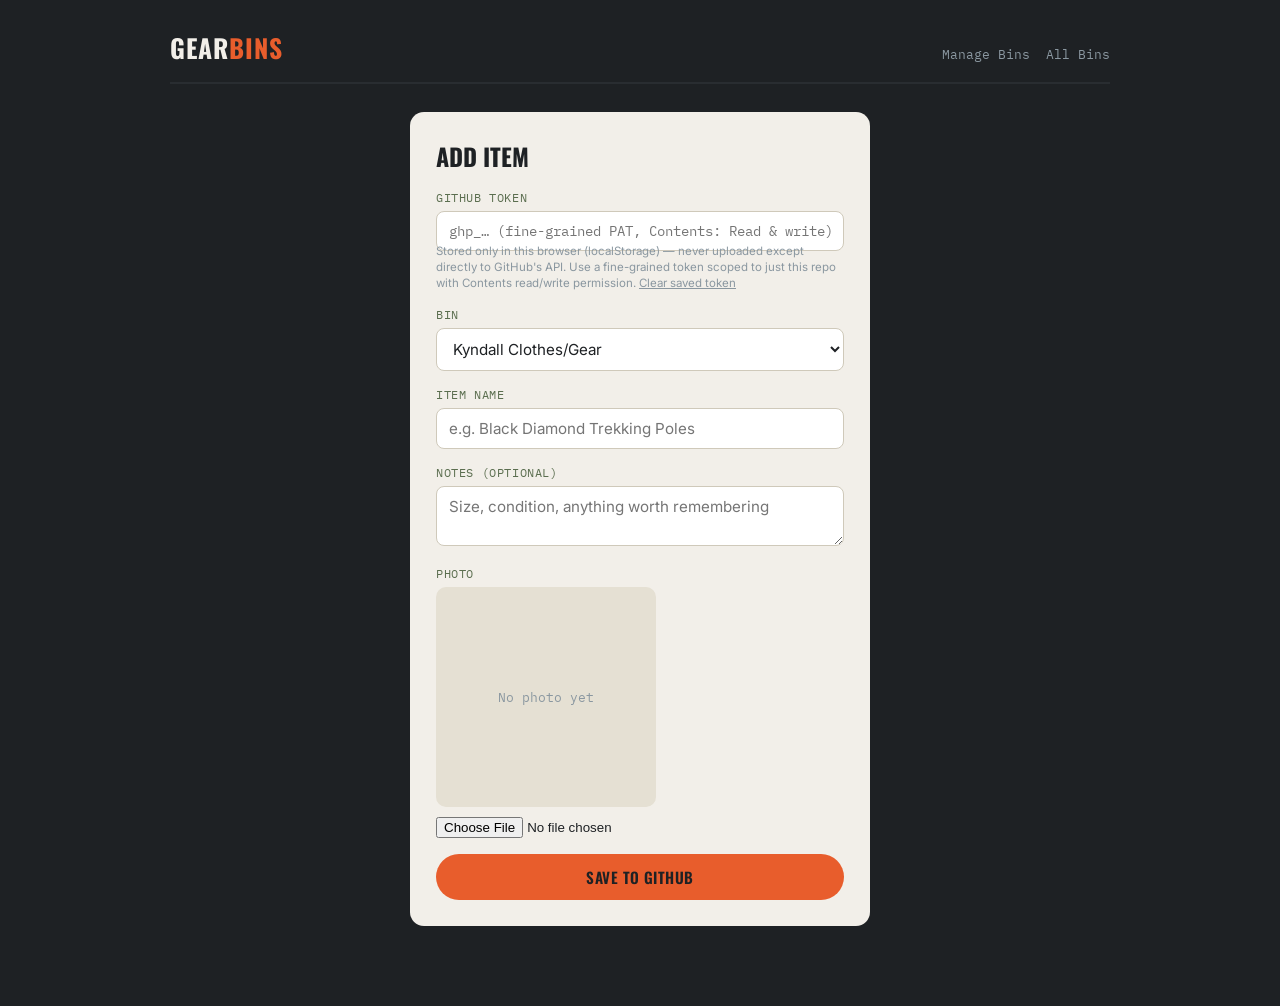
<file: add/index.html>
<!DOCTYPE html>
<html lang="en">
<head>
<meta charset="UTF-8">
<meta name="viewport" content="width=device-width, initial-scale=1.0">
<title>Add Gear Item</title>
<link rel="stylesheet" href="../css/style.css">
<script src="../js/config.js"></script>
<script src="../js/github-api.js"></script>
</head>
<body>
<div class="wrap">
  <div class="topbar">
    <a class="brand" href="../index.html">Gear<span>Bins</span></a>
    <nav><a href="../manage-bins/index.html">Manage Bins</a><a href="../index.html">All Bins</a></nav>
  </div>

  <div class="form-card">
    <h1>Add Item</h1>

    <div class="field">
      <label for="ghToken">GitHub Token</label>
      <input type="password" id="ghToken" placeholder="ghp_… (fine-grained PAT, Contents: Read & write)">
      <p class="token-note">
        Stored only in this browser (localStorage) — never uploaded except directly to GitHub's API.
        Use a fine-grained token scoped to just this repo with Contents read/write permission.
        <a href="#" id="clearToken">Clear saved token</a>
      </p>
    </div>

    <div class="field">
      <label for="binSelect">Bin</label>
      <select id="binSelect"></select>
    </div>

    <div class="field">
      <label for="itemName">Item Name</label>
      <input type="text" id="itemName" placeholder="e.g. Black Diamond Trekking Poles">
    </div>

    <div class="field">
      <label for="itemNote">Notes (optional)</label>
      <textarea id="itemNote" placeholder="Size, condition, anything worth remembering"></textarea>
    </div>

    <div class="field">
      <label for="itemPhoto">Photo</label>
      <div class="photo-input">
        <div class="photo-preview" id="photoPreview">No photo yet</div>
        <input type="file" id="itemPhoto" accept="image/*" capture="environment">
      </div>
    </div>

    <button class="btn" id="submitBtn">Save to GitHub</button>
    <div class="status-msg" id="statusMsg"></div>
  </div>
</div>

<script>
  const tokenInput = document.getElementById("ghToken");
  const binSelect = document.getElementById("binSelect");
  const nameInput = document.getElementById("itemName");
  const noteInput = document.getElementById("itemNote");
  const photoInput = document.getElementById("itemPhoto");
  const photoPreview = document.getElementById("photoPreview");
  const submitBtn = document.getElementById("submitBtn");
  const statusMsg = document.getElementById("statusMsg");

  // Pre-fill token if one is already saved on this device.
  tokenInput.value = GithubApi.getToken();
  tokenInput.addEventListener("change", () => GithubApi.setToken(tokenInput.value));

  document.getElementById("clearToken").addEventListener("click", (e) => {
    e.preventDefault();
    GithubApi.clearToken();
    tokenInput.value = "";
  });

  // Populate bin dropdown, preselecting ?bin= from the URL if present.
  const params = new URLSearchParams(window.location.search);
  const preselect = params.get("bin");
  loadBinsPublic("../").then(bins => {
    bins.forEach(bin => {
      const opt = document.createElement("option");
      opt.value = bin.id;
      opt.textContent = bin.label;
      if (bin.id === preselect) opt.selected = true;
      binSelect.appendChild(opt);
    });
  });

  let selectedFile = null;
  photoInput.addEventListener("change", () => {
    selectedFile = photoInput.files[0] || null;
    if (!selectedFile) {
      photoPreview.innerHTML = "No photo yet";
      return;
    }
    const reader = new FileReader();
    reader.onload = () => {
      photoPreview.innerHTML = `<img src="${reader.result}" alt="preview">`;
    };
    reader.readAsDataURL(selectedFile);
  });

  function showStatus(text, kind) {
    statusMsg.textContent = text;
    statusMsg.className = `status-msg show ${kind}`;
  }

  function slugify(str) {
    return str
      .toLowerCase()
      .replace(/[^a-z0-9]+/g, "-")
      .replace(/(^-|-$)/g, "")
      .slice(0, 40) || "item";
  }

  submitBtn.addEventListener("click", async () => {
    const token = tokenInput.value.trim();
    const binId = binSelect.value;
    const name = nameInput.value.trim();
    const note = noteInput.value.trim();

    if (!token) return showStatus("Paste a GitHub token first.", "err");
    if (!name) return showStatus("Item name is required.", "err");
    GithubApi.setToken(token);

    submitBtn.disabled = true;
    showStatus("Saving…", "pending");

    try {
      let imageFilename = null;

      if (selectedFile) {
        showStatus("Compressing photo…", "pending");
        const base64 = await fileToCompressedBase64(selectedFile);
        const ext = "jpg";
        imageFilename = `${Date.now()}-${slugify(name)}.${ext}`;
        const imagePath = `images/${binId}/${imageFilename}`;

        showStatus("Uploading photo to GitHub…", "pending");
        await GithubApi.putBinaryFile(
          imagePath,
          base64,
          `Add photo for "${name}" (${binId})`,
          null
        );
      }

      showStatus("Updating bin list…", "pending");
      const dataPath = `data/${binId}.json`;
      const existing = await GithubApi.getFile(dataPath);
      const items = existing.content ? JSON.parse(existing.content) : [];

      items.push({
        name,
        note: note || undefined,
        image: imageFilename,
        addedAt: new Date().toISOString()
      });

      await GithubApi.putTextFile(
        dataPath,
        JSON.stringify(items, null, 2),
        `Add "${name}" to ${binId}`,
        existing.sha
      );

      showStatus("Saved! It may take ~30–60s for GitHub Pages to update.", "ok");
      nameInput.value = "";
      noteInput.value = "";
      photoInput.value = "";
      selectedFile = null;
      photoPreview.innerHTML = "No photo yet";
    } catch (err) {
      console.error(err);
      showStatus(`Failed: ${err.message}`, "err");
    } finally {
      submitBtn.disabled = false;
    }
  });
</script>
</body>
</html>
</file>
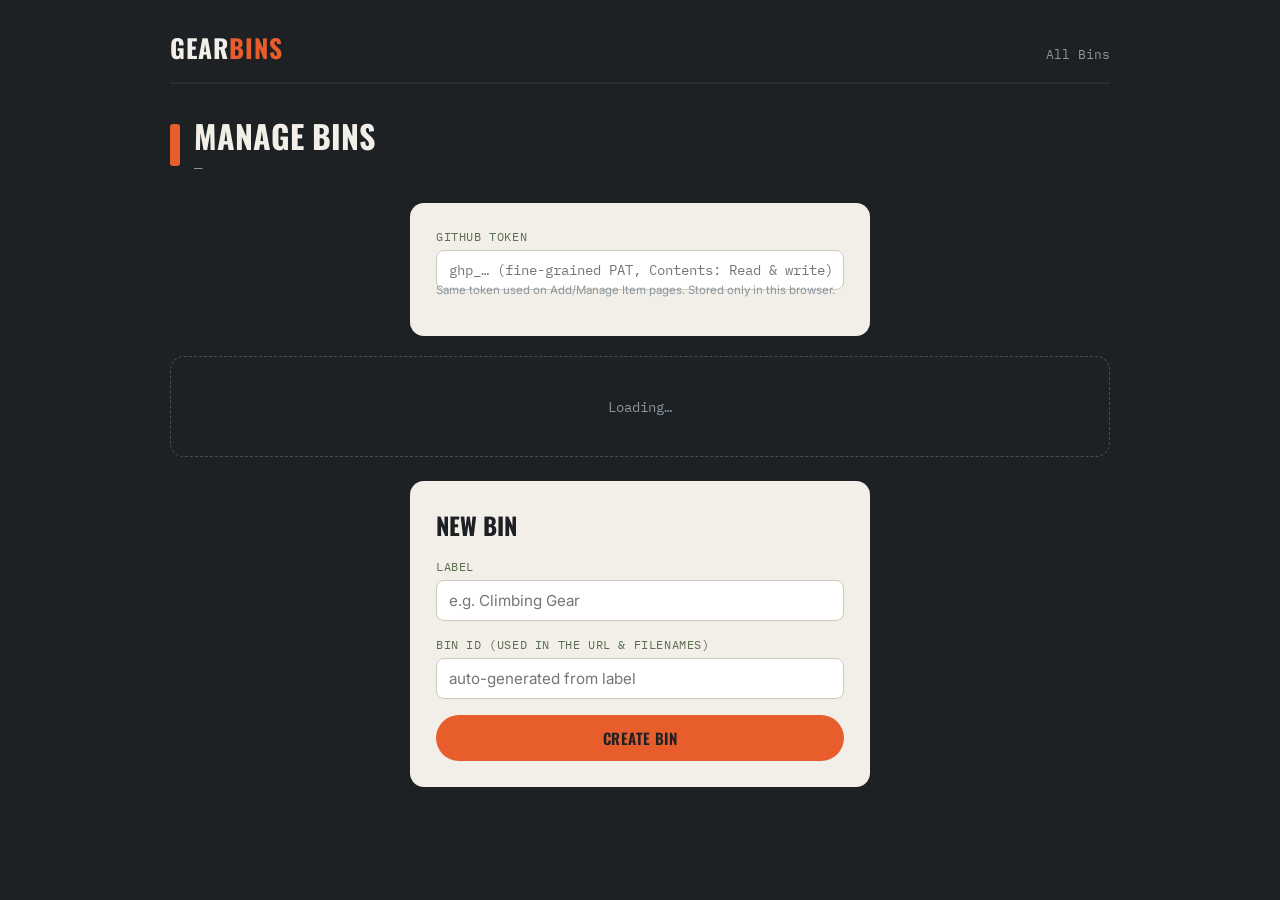
<file: manage-bins/index.html>
<!DOCTYPE html>
<html lang="en">
<head>
<meta charset="UTF-8">
<meta name="viewport" content="width=device-width, initial-scale=1.0">
<title>Manage Bins</title>
<link rel="stylesheet" href="../css/style.css">
<script src="../js/config.js"></script>
<script src="../js/github-api.js"></script>
</head>
<body>
<div class="wrap">
  <div class="topbar">
    <a class="brand" href="../index.html">Gear<span>Bins</span></a>
    <nav><a href="../index.html">All Bins</a></nav>
  </div>

  <div class="bin-header">
    <div class="swatch"></div>
    <div>
      <h1>Manage Bins</h1>
      <div class="meta" id="binCountMeta">—</div>
    </div>
  </div>

  <div class="form-card" style="margin-bottom:20px;">
    <div class="field" style="margin-bottom:0;">
      <label for="ghToken">GitHub Token</label>
      <input type="password" id="ghToken" placeholder="ghp_… (fine-grained PAT, Contents: Read & write)">
      <p class="token-note">Same token used on Add/Manage Item pages. Stored only in this browser.</p>
    </div>
  </div>

  <div id="list" class="manage-list" style="margin-bottom:24px;"></div>

  <div class="form-card">
    <h1>New Bin</h1>
    <div class="field">
      <label for="newLabel">Label</label>
      <input type="text" id="newLabel" placeholder="e.g. Climbing Gear">
    </div>
    <div class="field">
      <label for="newId">Bin ID (used in the URL &amp; filenames)</label>
      <input type="text" id="newId" placeholder="auto-generated from label">
    </div>
    <button class="btn" id="createBtn">Create Bin</button>
    <div class="status-msg" id="createStatus"></div>
  </div>
</div>

<script>
  const tokenInput = document.getElementById("ghToken");
  const listEl = document.getElementById("list");
  const countMeta = document.getElementById("binCountMeta");
  const newLabel = document.getElementById("newLabel");
  const newId = document.getElementById("newId");
  const createBtn = document.getElementById("createBtn");
  const createStatus = document.getElementById("createStatus");

  tokenInput.value = GithubApi.getToken();
  tokenInput.addEventListener("change", () => GithubApi.setToken(tokenInput.value));

  let idManuallyEdited = false;
  newId.addEventListener("input", () => { idManuallyEdited = true; });
  newLabel.addEventListener("input", () => {
    if (!idManuallyEdited) newId.value = slugify(newLabel.value);
  });

  function slugify(str) {
    return str.toLowerCase().replace(/[^a-z0-9]+/g, "-").replace(/(^-|-$)/g, "").slice(0, 40);
  }

  function showStatus(el, text, kind) {
    el.textContent = text;
    el.className = `status-msg show ${kind}`;
  }

  let binsSha = null;
  let bins = [];

  async function loadBins() {
    listEl.innerHTML = `<div class="empty-state">Loading…</div>`;
    const { content, sha } = await GithubApi.getFile("data/bins.json");
    binsSha = sha;
    bins = content ? JSON.parse(content) : [];
    countMeta.textContent = `${bins.length} bin${bins.length === 1 ? "" : "s"}`;
    render();
  }

  function render() {
    if (bins.length === 0) {
      listEl.innerHTML = `<div class="empty-state">No bins yet — create your first one below.</div>`;
      return;
    }
    listEl.innerHTML = "";
    bins.forEach((bin, index) => {
      const row = document.createElement("div");
      row.className = "manage-row";
      row.innerHTML = `
        <div class="details">
          <p class="name">${bin.label}</p>
          <p class="note">${bin.id}</p>
        </div>
        <div class="actions">
          <button class="icon-btn edit" title="Rename" data-index="${index}">✎</button>
          <button class="icon-btn delete" title="Delete" data-index="${index}">✕</button>
        </div>
      `;
      listEl.appendChild(row);

      const panelHolder = document.createElement("div");
      panelHolder.id = `bin-panel-${index}`;
      listEl.appendChild(panelHolder);

      row.querySelector(".edit").addEventListener("click", () => toggleRenamePanel(index));
      row.querySelector(".delete").addEventListener("click", () => handleDeleteBin(index));
    });
  }

  function toggleRenamePanel(index) {
    const holder = document.getElementById(`bin-panel-${index}`);
    if (holder.childElementCount > 0) { holder.innerHTML = ""; return; }
    listEl.querySelectorAll('[id^="bin-panel-"]').forEach(el => el.innerHTML = "");

    const bin = bins[index];
    const panel = document.createElement("div");
    panel.className = "edit-panel";
    panel.innerHTML = `
      <div class="field">
        <label>Label</label>
        <input type="text" class="rename-label" value="${bin.label.replace(/"/g, '&quot;')}">
      </div>
      <p class="token-note">The bin ID (<code>${bin.id}</code>) stays the same — only the display label changes. (Changing the ID would break the printed QR code.)</p>
      <div class="status-msg rename-status"></div>
      <div class="btn-row">
        <button class="btn rename-save">Save</button>
        <button class="btn btn-secondary rename-cancel">Cancel</button>
      </div>
    `;
    document.getElementById(`bin-panel-${index}`).appendChild(panel);

    panel.querySelector(".rename-cancel").addEventListener("click", () => {
      document.getElementById(`bin-panel-${index}`).innerHTML = "";
    });

    panel.querySelector(".rename-save").addEventListener("click", async () => {
      const statusEl = panel.querySelector(".rename-status");
      const token = tokenInput.value.trim();
      if (!token) return showStatus(statusEl, "Paste a GitHub token first.", "err");
      GithubApi.setToken(token);

      const newLabelVal = panel.querySelector(".rename-label").value.trim();
      if (!newLabelVal) return showStatus(statusEl, "Label can't be empty.", "err");

      showStatus(statusEl, "Saving…", "pending");
      try {
        const { sha: freshSha } = await GithubApi.getFile("data/bins.json");
        bins[index] = { ...bin, label: newLabelVal };
        await GithubApi.putTextFile(
          "data/bins.json",
          JSON.stringify(bins, null, 2),
          `Rename bin "${bin.id}" to "${newLabelVal}"`,
          freshSha
        );
        showStatus(statusEl, "Saved!", "ok");
        setTimeout(loadBins, 500);
      } catch (err) {
        console.error(err);
        showStatus(statusEl, `Failed: ${err.message}`, "err");
      }
    });
  }

  async function handleDeleteBin(index) {
    const bin = bins[index];
    const sure = confirm(
      `Delete "${bin.label}" (${bin.id})?\n\nThis removes it from the bin list and deletes its item list and photos. This can't be undone.`
    );
    if (!sure) return;

    const token = tokenInput.value.trim();
    if (!token) return alert("Paste a GitHub token first.");
    GithubApi.setToken(token);

    try {
      // Best-effort: delete every photo belonging to this bin first.
      const { content: itemsContent } = await GithubApi.getFile(`data/${bin.id}.json`);
      const items = itemsContent ? JSON.parse(itemsContent) : [];
      for (const item of items) {
        if (!item.image) continue;
        try {
          const sha = await GithubApi.getFileSha(`images/${bin.id}/${item.image}`);
          if (sha) await GithubApi.deleteFile(`images/${bin.id}/${item.image}`, `Delete photo (bin "${bin.id}" removed)`, sha);
        } catch (e) { console.warn("Photo cleanup failed:", e); }
      }

      // Delete the bin's data file, if it exists.
      const dataSha = await GithubApi.getFileSha(`data/${bin.id}.json`);
      if (dataSha) {
        await GithubApi.deleteFile(`data/${bin.id}.json`, `Delete bin "${bin.id}"`, dataSha);
      }

      // Remove it from the bin list.
      const { sha: freshSha } = await GithubApi.getFile("data/bins.json");
      const freshBins = bins.filter((_, i) => i !== index);
      await GithubApi.putTextFile(
        "data/bins.json",
        JSON.stringify(freshBins, null, 2),
        `Remove bin "${bin.id}" from bin list`,
        freshSha
      );

      loadBins();
    } catch (err) {
      console.error(err);
      alert(`Delete failed: ${err.message}`);
    }
  }

  createBtn.addEventListener("click", async () => {
    const token = tokenInput.value.trim();
    const label = newLabel.value.trim();
    const id = newId.value.trim() || slugify(label);

    if (!token) return showStatus(createStatus, "Paste a GitHub token first.", "err");
    if (!label) return showStatus(createStatus, "Label is required.", "err");
    if (!id) return showStatus(createStatus, "Bin ID couldn't be generated — type one manually.", "err");
    if (bins.some(b => b.id === id)) return showStatus(createStatus, `Bin ID "${id}" already exists.`, "err");
    GithubApi.setToken(token);

    createBtn.disabled = true;
    showStatus(createStatus, "Creating…", "pending");

    try {
      // Create the empty item list for the new bin.
      await GithubApi.putTextFile(`data/${id}.json`, "[]", `Create bin "${id}"`, null);
      // Create a placeholder so the images/{id}/ folder exists in the repo
      // (Git doesn't track empty folders otherwise).
      await GithubApi.putTextFile(`images/${id}/.gitkeep`, "", `Create images folder for bin "${id}"`, null);

      const { sha: freshSha } = await GithubApi.getFile("data/bins.json");
      const freshBins = [...bins, { id, label }];
      await GithubApi.putTextFile(
        "data/bins.json",
        JSON.stringify(freshBins, null, 2),
        `Add bin "${id}"`,
        freshSha
      );

      showStatus(createStatus, "Bin created!", "ok");
      newLabel.value = "";
      newId.value = "";
      idManuallyEdited = false;
      loadBins();
    } catch (err) {
      console.error(err);
      showStatus(createStatus, `Failed: ${err.message}`, "err");
    } finally {
      createBtn.disabled = false;
    }
  });

  loadBins();
</script>
</body>
</html>
</file>
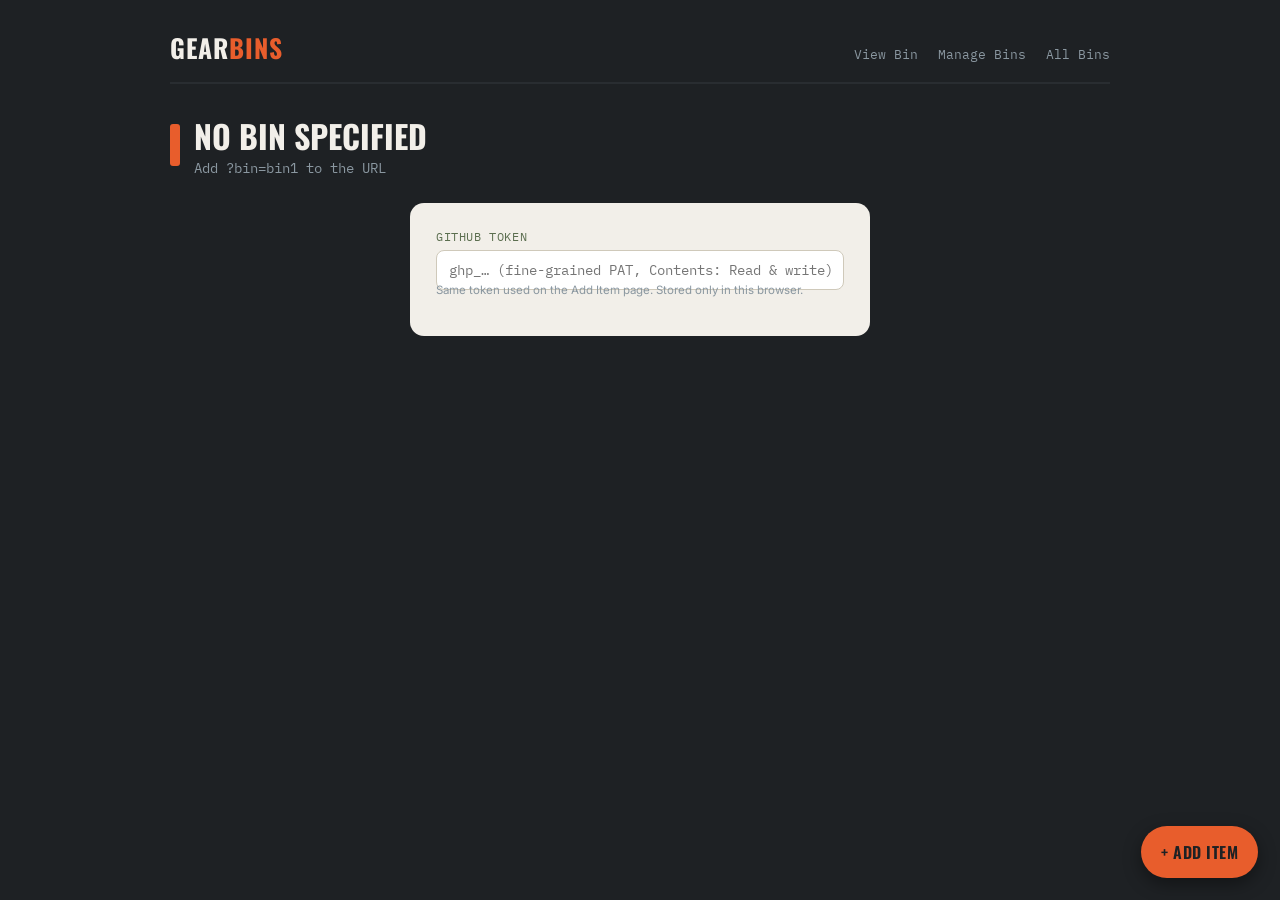
<file: manage/index.html>
<!DOCTYPE html>
<html lang="en">
<head>
<meta charset="UTF-8">
<meta name="viewport" content="width=device-width, initial-scale=1.0">
<title>Manage Bin</title>
<link rel="stylesheet" href="../css/style.css">
<script src="../js/config.js"></script>
<script src="../js/github-api.js"></script>
</head>
<body>
<div class="wrap">
  <div class="topbar">
    <a class="brand" href="../index.html">Gear<span>Bins</span></a>
    <nav>
      <a href="#" id="viewerLink">View Bin</a>
      <a href="../manage-bins/index.html">Manage Bins</a>
      <a href="../index.html">All Bins</a>
    </nav>
  </div>

  <div class="bin-header">
    <div class="swatch"></div>
    <div>
      <h1 id="binTitle">Manage Bin</h1>
      <div class="meta" id="binMeta">—</div>
    </div>
  </div>

  <div class="form-card" style="margin-bottom:20px;">
    <div class="field" style="margin-bottom:0;">
      <label for="ghToken">GitHub Token</label>
      <input type="password" id="ghToken" placeholder="ghp_… (fine-grained PAT, Contents: Read & write)">
      <p class="token-note">Same token used on the Add Item page. Stored only in this browser.</p>
    </div>
  </div>

  <div id="list" class="manage-list"></div>
</div>

<a id="addLink" class="fab" href="#">+ Add Item</a>

<script>
  const params = new URLSearchParams(window.location.search);
  const binId = params.get("bin");
  const listEl = document.getElementById("list");
  const titleEl = document.getElementById("binTitle");
  const metaEl = document.getElementById("binMeta");
  const tokenInput = document.getElementById("ghToken");
  const addLink = document.getElementById("addLink");
  const viewerLink = document.getElementById("viewerLink");

  tokenInput.value = GithubApi.getToken();
  tokenInput.addEventListener("change", () => GithubApi.setToken(tokenInput.value));

  let currentSha = null; // sha of data/{bin}.json, needed for every write
  let currentItems = [];

  function slugify(str) {
    return str.toLowerCase().replace(/[^a-z0-9]+/g, "-").replace(/(^-|-$)/g, "").slice(0, 40) || "item";
  }

  async function loadItems() {
    listEl.innerHTML = `<div class="empty-state">Loading…</div>`;
    const { content, sha } = await GithubApi.getFile(`data/${binId}.json`);
    currentSha = sha;
    currentItems = content ? JSON.parse(content) : [];
    metaEl.textContent = `${currentItems.length} item${currentItems.length === 1 ? "" : "s"}`;
    render();
  }

  function render() {
    if (currentItems.length === 0) {
      listEl.innerHTML = `<div class="empty-state">This bin is empty.</div>`;
      return;
    }
    listEl.innerHTML = "";
    currentItems.forEach((item, index) => {
      const row = document.createElement("div");
      row.className = "manage-row";
      const thumb = item.image
        ? `<img src="../images/${binId}/${item.image}" alt="${item.name}">`
        : "no photo";
      row.innerHTML = `
        <div class="thumb">${thumb}</div>
        <div class="details">
          <p class="name">${item.name}</p>
          ${item.note ? `<p class="note">${item.note}</p>` : ""}
        </div>
        <div class="actions">
          <button class="icon-btn edit" title="Edit" data-index="${index}">✎</button>
          <button class="icon-btn move" title="Move to another bin" data-index="${index}">⇄</button>
          <button class="icon-btn delete" title="Delete" data-index="${index}">✕</button>
        </div>
      `;
      listEl.appendChild(row);

      const panelHolder = document.createElement("div");
      panelHolder.id = `panel-${index}`;
      listEl.appendChild(panelHolder);

      row.querySelector(".edit").addEventListener("click", () => toggleEditPanel(index));
      row.querySelector(".move").addEventListener("click", () => toggleMovePanel(index));
      row.querySelector(".delete").addEventListener("click", () => handleDelete(index));
    });
  }

  function toggleEditPanel(index) {
    const holder = document.getElementById(`panel-${index}`);
    if (holder.childElementCount > 0) {
      holder.innerHTML = "";
      return;
    }
    // Close any other open panels first
    listEl.querySelectorAll('[id^="panel-"]').forEach(el => el.innerHTML = "");

    const item = currentItems[index];
    const panel = document.createElement("div");
    panel.className = "edit-panel";
    panel.innerHTML = `
      <div class="field">
        <label>Item Name</label>
        <input type="text" class="edit-name" value="${item.name.replace(/"/g, '&quot;')}">
      </div>
      <div class="field">
        <label>Notes</label>
        <textarea class="edit-note">${item.note || ""}</textarea>
      </div>
      <div class="field">
        <label>Replace Photo (optional)</label>
        <div class="photo-input">
          <div class="photo-preview edit-preview">${item.image ? `<img src="../images/${binId}/${item.image}">` : "No photo"}</div>
          <input type="file" class="edit-photo" accept="image/*" capture="environment">
        </div>
      </div>
      <div class="status-msg edit-status"></div>
      <div class="btn-row">
        <button class="btn edit-save">Save Changes</button>
        <button class="btn btn-secondary edit-cancel">Cancel</button>
      </div>
    `;
    document.getElementById(`panel-${index}`).appendChild(panel);

    let newFile = null;
    const fileInput = panel.querySelector(".edit-photo");
    const preview = panel.querySelector(".edit-preview");
    fileInput.addEventListener("change", () => {
      newFile = fileInput.files[0] || null;
      if (!newFile) return;
      const reader = new FileReader();
      reader.onload = () => { preview.innerHTML = `<img src="${reader.result}">`; };
      reader.readAsDataURL(newFile);
    });

    panel.querySelector(".edit-cancel").addEventListener("click", () => {
      document.getElementById(`panel-${index}`).innerHTML = "";
    });

    panel.querySelector(".edit-save").addEventListener("click", async () => {
      const statusEl = panel.querySelector(".edit-status");
      const token = tokenInput.value.trim();
      if (!token) {
        statusEl.textContent = "Paste a GitHub token first.";
        statusEl.className = "status-msg edit-status show err";
        return;
      }
      GithubApi.setToken(token);

      const saveBtn = panel.querySelector(".edit-save");
      saveBtn.disabled = true;
      statusEl.className = "status-msg edit-status show pending";
      statusEl.textContent = "Saving…";

      try {
        const updatedName = panel.querySelector(".edit-name").value.trim();
        const updatedNote = panel.querySelector(".edit-note").value.trim();
        let updatedImage = item.image;

        if (newFile) {
          statusEl.textContent = "Uploading new photo…";
          const base64 = await fileToCompressedBase64(newFile);
          updatedImage = `${Date.now()}-${slugify(updatedName)}.jpg`;
          await GithubApi.putBinaryFile(
            `images/${binId}/${updatedImage}`,
            base64,
            `Replace photo for "${updatedName}" (${binId})`,
            null
          );
          // Best-effort cleanup of the old image file
          if (item.image) {
            try {
              const oldSha = await GithubApi.getFileSha(`images/${binId}/${item.image}`);
              if (oldSha) await GithubApi.deleteFile(`images/${binId}/${item.image}`, `Remove old photo for "${updatedName}"`, oldSha);
            } catch (e) { console.warn("Old photo cleanup failed:", e); }
          }
        }

        statusEl.textContent = "Updating bin list…";
        currentItems[index] = {
          ...item,
          name: updatedName,
          note: updatedNote || undefined,
          image: updatedImage
        };

        const { sha: freshSha } = await GithubApi.getFile(`data/${binId}.json`);
        await GithubApi.putTextFile(
          `data/${binId}.json`,
          JSON.stringify(currentItems, null, 2),
          `Edit "${updatedName}" in ${binId}`,
          freshSha
        );

        statusEl.textContent = "Saved!";
        statusEl.className = "status-msg edit-status show ok";
        setTimeout(() => loadItems(), 600);
      } catch (err) {
        console.error(err);
        statusEl.textContent = `Failed: ${err.message}`;
        statusEl.className = "status-msg edit-status show err";
      } finally {
        saveBtn.disabled = false;
      }
    });
  }

  async function toggleMovePanel(index) {
    const holder = document.getElementById(`panel-${index}`);
    if (holder.childElementCount > 0) { holder.innerHTML = ""; return; }
    listEl.querySelectorAll('[id^="panel-"]').forEach(el => el.innerHTML = "");

    const item = currentItems[index];
    const panel = document.createElement("div");
    panel.className = "edit-panel";
    panel.innerHTML = `
      <div class="field">
        <label>Move to Bin</label>
        <select class="move-target"><option>Loading bins…</option></select>
      </div>
      <div class="status-msg move-status"></div>
      <div class="btn-row">
        <button class="btn move-save">Move Item</button>
        <button class="btn btn-secondary move-cancel">Cancel</button>
      </div>
    `;
    document.getElementById(`panel-${index}`).appendChild(panel);

    const targetSelect = panel.querySelector(".move-target");
    const allBins = await loadBinsPublic("../");
    const otherBins = allBins.filter(b => b.id !== binId);
    if (otherBins.length === 0) {
      targetSelect.innerHTML = `<option>No other bins exist</option>`;
      targetSelect.disabled = true;
    } else {
      targetSelect.innerHTML = otherBins.map(b => `<option value="${b.id}">${b.label}</option>`).join("");
    }

    panel.querySelector(".move-cancel").addEventListener("click", () => {
      document.getElementById(`panel-${index}`).innerHTML = "";
    });

    panel.querySelector(".move-save").addEventListener("click", async () => {
      const statusEl = panel.querySelector(".move-status");
      const token = tokenInput.value.trim();
      if (!token) return showPanelStatus(statusEl, "Paste a GitHub token first.", "err");
      const targetBin = targetSelect.value;
      if (!targetBin) return showPanelStatus(statusEl, "Pick a destination bin.", "err");
      GithubApi.setToken(token);

      const saveBtn = panel.querySelector(".move-save");
      saveBtn.disabled = true;

      try {
        // 1. Copy the photo to the destination bin's images folder, if any.
        if (item.image) {
          showPanelStatus(statusEl, "Copying photo…", "pending");
          const raw = await GithubApi.getFileRaw(`images/${binId}/${item.image}`);
          if (raw) {
            await GithubApi.putBinaryFile(
              `images/${targetBin}/${item.image}`,
              raw.base64,
              `Copy photo for "${item.name}" (${binId} → ${targetBin})`,
              null
            );
          }
        }

        // 2. Add the item to the destination bin's JSON.
        showPanelStatus(statusEl, "Adding to destination bin…", "pending");
        const dest = await GithubApi.getFile(`data/${targetBin}.json`);
        const destItems = dest.content ? JSON.parse(dest.content) : [];
        destItems.push({ ...item, movedAt: new Date().toISOString() });
        await GithubApi.putTextFile(
          `data/${targetBin}.json`,
          JSON.stringify(destItems, null, 2),
          `Move "${item.name}" in from ${binId}`,
          dest.sha
        );

        // 3. Remove the item (and its photo) from the source bin.
        showPanelStatus(statusEl, "Removing from this bin…", "pending");
        if (item.image) {
          try {
            const oldSha = await GithubApi.getFileSha(`images/${binId}/${item.image}`);
            if (oldSha) await GithubApi.deleteFile(`images/${binId}/${item.image}`, `Remove photo (moved to ${targetBin})`, oldSha);
          } catch (e) { console.warn("Old photo cleanup failed:", e); }
        }
        const { sha: freshSha } = await GithubApi.getFile(`data/${binId}.json`);
        const remaining = currentItems.filter((_, i) => i !== index);
        await GithubApi.putTextFile(
          `data/${binId}.json`,
          JSON.stringify(remaining, null, 2),
          `Move "${item.name}" out to ${targetBin}`,
          freshSha
        );

        showPanelStatus(statusEl, "Moved!", "ok");
        setTimeout(() => loadItems(), 600);
      } catch (err) {
        console.error(err);
        showPanelStatus(statusEl, `Failed: ${err.message}`, "err");
      } finally {
        saveBtn.disabled = false;
      }
    });
  }

  function showPanelStatus(el, text, kind) {
    el.textContent = text;
    el.className = `status-msg move-status show ${kind}`;
  }

  async function handleDelete(index) {
    const item = currentItems[index];
    if (!confirm(`Delete "${item.name}"? This can't be undone.`)) return;

    const token = tokenInput.value.trim();
    if (!token) return alert("Paste a GitHub token first.");
    GithubApi.setToken(token);

    try {
      if (item.image) {
        try {
          const imgSha = await GithubApi.getFileSha(`images/${binId}/${item.image}`);
          if (imgSha) await GithubApi.deleteFile(`images/${binId}/${item.image}`, `Delete photo for "${item.name}"`, imgSha);
        } catch (e) { console.warn("Photo delete failed (continuing):", e); }
      }

      const { sha: freshSha } = await GithubApi.getFile(`data/${binId}.json`);
      const freshItems = currentItems.filter((_, i) => i !== index);
      await GithubApi.putTextFile(
        `data/${binId}.json`,
        JSON.stringify(freshItems, null, 2),
        `Delete "${item.name}" from ${binId}`,
        freshSha
      );
      loadItems();
    } catch (err) {
      console.error(err);
      alert(`Delete failed: ${err.message}`);
    }
  }

  // Init
  if (!binId) {
    titleEl.textContent = "No bin specified";
    metaEl.textContent = "Add ?bin=bin1 to the URL";
  } else {
    addLink.href = `../add/index.html?bin=${binId}`;
    viewerLink.href = `../bins/viewer.html?bin=${binId}`;
    loadBinsPublic("../").then(bins => {
      const binConfig = bins.find(b => b.id === binId);
      titleEl.textContent = binConfig ? `Manage: ${binConfig.label}` : `Manage: ${binId}`;
    });
    loadItems();
  }
</script>
</body>
</html>
</file>
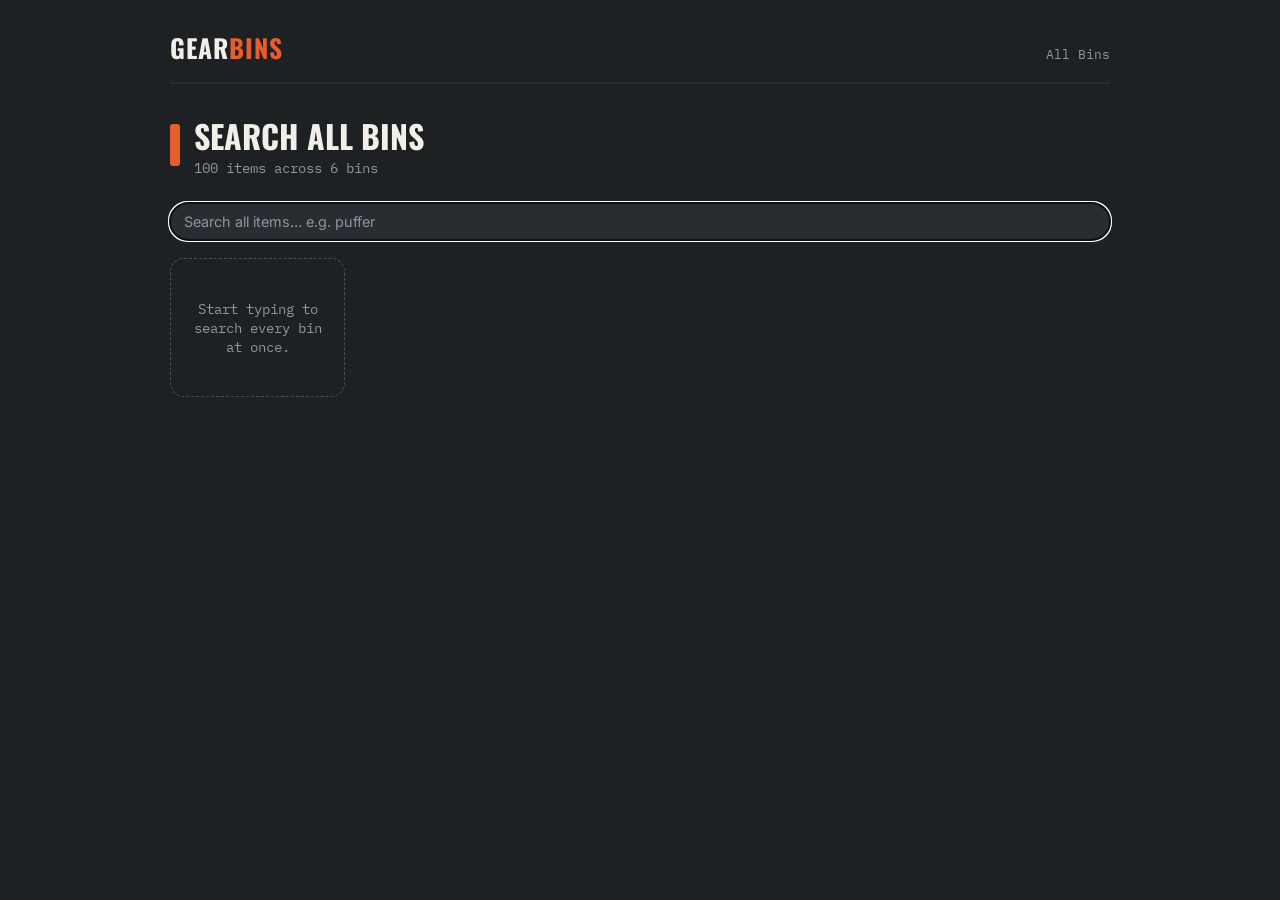
<file: search/index.html>
<!DOCTYPE html>
<html lang="en">
<head>
<meta charset="UTF-8">
<meta name="viewport" content="width=device-width, initial-scale=1.0">
<title>Search All Bins</title>
<link rel="stylesheet" href="../css/style.css">
<script src="../js/config.js"></script>
</head>
<body>
<div class="wrap">
  <div class="topbar">
    <a class="brand" href="../index.html">Gear<span>Bins</span></a>
    <nav><a href="../index.html">All Bins</a></nav>
  </div>

  <div class="bin-header">
    <div class="swatch"></div>
    <div>
      <h1>Search All Bins</h1>
      <div class="meta" id="statusMeta">Loading every bin…</div>
    </div>
  </div>

  <div class="controls-bar">
    <input type="text" id="searchBox" placeholder="Search all items… e.g. puffer" autofocus>
  </div>

  <div id="results" class="item-grid"></div>
</div>

<script>
  const searchBox = document.getElementById("searchBox");
  const results = document.getElementById("results");
  const statusMeta = document.getElementById("statusMeta");

  let allEntries = []; // { name, note, image, binId, binLabel }

  async function loadEverything() {
    const bins = await loadBinsPublic("../");
    const fetches = bins.map(bin =>
      fetch(`../data/${bin.id}.json?_=${Date.now()}`)
        .then(r => r.ok ? r.json() : [])
        .then(items => items.map(item => ({ ...item, binId: bin.id, binLabel: bin.label })))
        .catch(() => [])
    );
    const perBin = await Promise.all(fetches);
    allEntries = perBin.flat();
    statusMeta.textContent = `${allEntries.length} item${allEntries.length === 1 ? "" : "s"} across ${bins.length} bin${bins.length === 1 ? "" : "s"}`;
    render();
  }

  function render() {
    const query = searchBox.value.trim().toLowerCase();

    if (!query) {
      results.innerHTML = `<div class="empty-state">Start typing to search every bin at once.</div>`;
      return;
    }

    const matches = allEntries.filter(item => {
      const haystack = `${item.name} ${item.note || ""}`.toLowerCase();
      return haystack.includes(query);
    });

    if (matches.length === 0) {
      results.innerHTML = `<div class="empty-state">No items match "${searchBox.value}" in any bin.</div>`;
      return;
    }

    results.innerHTML = "";
    matches.forEach(item => {
      const card = document.createElement("a");
      card.className = "item-card";
      card.style.display = "block";
      card.style.textDecoration = "none";
      card.style.color = "inherit";
      card.href = `../bins/viewer.html?bin=${item.binId}`;
      const imgTag = item.image
        ? `<img src="../images/${item.binId}/${item.image}" alt="${item.name}" loading="lazy">`
        : `no photo`;
      card.innerHTML = `
        <div class="photo">${imgTag}</div>
        <div class="info">
          <p class="name">${item.name}</p>
          <p class="note" style="color:var(--orange);font-family:'IBM Plex Mono',monospace;">${item.binLabel}</p>
          ${item.note ? `<p class="note">${item.note}</p>` : ""}
        </div>
      `;
      results.appendChild(card);
    });
  }

  searchBox.addEventListener("input", render);
  loadEverything();
</script>
</body>
</html>
</file>
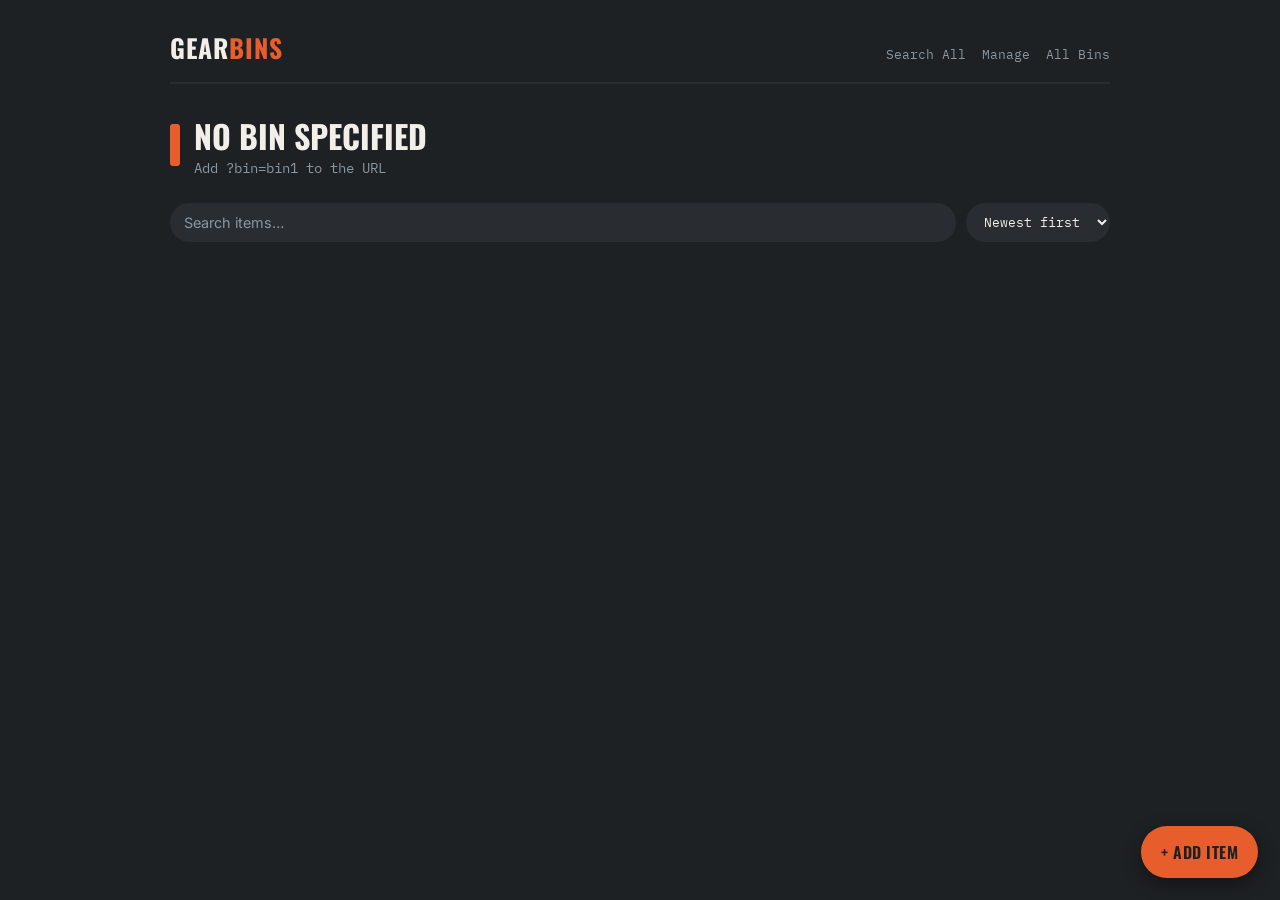
<file: bins/viewer.html>
<!DOCTYPE html>
<html lang="en">
<head>
<meta charset="UTF-8">
<meta name="viewport" content="width=device-width, initial-scale=1.0">
<title>Gear Bin</title>
<link rel="stylesheet" href="../css/style.css">
<script src="../js/config.js"></script>
</head>
<body>
<div class="wrap">
  <div class="topbar">
    <a class="brand" href="../index.html">Gear<span>Bins</span></a>
    <nav><a href="search/index.html">Search All</a><a id="manageLink" href="#">Manage</a><a href="../index.html">All Bins</a></nav>
  </div>

  <div class="bin-header">
    <div class="swatch"></div>
    <div>
      <h1 id="binTitle">Bin</h1>
      <div class="meta" id="binMeta">—</div>
    </div>
  </div>

  <div class="controls-bar">
    <input type="text" id="searchBox" placeholder="Search items…">
    <select id="sortSelect">
      <option value="added-desc">Newest first</option>
      <option value="added-asc">Oldest first</option>
      <option value="name-asc">Name A–Z</option>
      <option value="name-desc">Name Z–A</option>
    </select>
  </div>

  <div id="itemGrid" class="item-grid"></div>
</div>

<a id="addLink" class="fab" href="#">+ Add Item</a>

<script>
  const params = new URLSearchParams(window.location.search);
  const binId = params.get("bin");
  const grid = document.getElementById("itemGrid");
  const titleEl = document.getElementById("binTitle");
  const metaEl = document.getElementById("binMeta");
  const addLink = document.getElementById("addLink");
  const searchBox = document.getElementById("searchBox");
  const sortSelect = document.getElementById("sortSelect");

  let allItems = [];

  function renderItems() {
    const query = searchBox.value.trim().toLowerCase();
    let items = allItems.filter(item => {
      if (!query) return true;
      const haystack = `${item.name} ${item.note || ""}`.toLowerCase();
      return haystack.includes(query);
    });

    switch (sortSelect.value) {
      case "added-asc":
        items = items.slice().sort((a, b) => new Date(a.addedAt || 0) - new Date(b.addedAt || 0));
        break;
      case "name-asc":
        items = items.slice().sort((a, b) => a.name.localeCompare(b.name));
        break;
      case "name-desc":
        items = items.slice().sort((a, b) => b.name.localeCompare(a.name));
        break;
      case "added-desc":
      default:
        items = items.slice().sort((a, b) => new Date(b.addedAt || 0) - new Date(a.addedAt || 0));
        break;
    }

    metaEl.textContent = query
      ? `${items.length} of ${allItems.length} item${allItems.length === 1 ? "" : "s"}`
      : `${allItems.length} item${allItems.length === 1 ? "" : "s"}`;

    grid.innerHTML = "";
    if (items.length === 0) {
      grid.innerHTML = allItems.length === 0
        ? `<div class="empty-state">This bin is empty. Tap "+ Add Item" to log the first piece of gear.</div>`
        : `<div class="empty-state">No items match "${searchBox.value}".</div>`;
      return;
    }
    items.forEach(item => {
      const card = document.createElement("div");
      card.className = "item-card";
      const imgTag = item.image
        ? `<img src="../images/${binId}/${item.image}" alt="${item.name}" loading="lazy">`
        : `no photo`;
      card.innerHTML = `
        <div class="photo">${imgTag}</div>
        <div class="info">
          <p class="name">${item.name}</p>
          ${item.note ? `<p class="note">${item.note}</p>` : ""}
        </div>
      `;
      grid.appendChild(card);
    });
  }

  searchBox.addEventListener("input", renderItems);
  sortSelect.addEventListener("change", renderItems);

  if (!binId) {
    titleEl.textContent = "No bin specified";
    metaEl.textContent = "Add ?bin=bin1 to the URL";
  } else {
    addLink.href = `../add/index.html?bin=${binId}`;
    document.getElementById("manageLink").href = `../manage/index.html?bin=${binId}`;

    loadBinsPublic("../").then(bins => {
      const binConfig = bins.find(b => b.id === binId);
      titleEl.textContent = binConfig ? binConfig.label : binId;
    });

    fetch(`../data/${binId}.json?_=${Date.now()}`)
      .then(r => {
        if (!r.ok) throw new Error("not found");
        return r.json();
      })
      .then(items => {
        allItems = items;
        renderItems();
      })
      .catch(() => {
        allItems = [];
        metaEl.textContent = "0 items";
        grid.innerHTML = `<div class="empty-state">This bin is empty. Tap "+ Add Item" to log the first piece of gear.</div>`;
      });
  }
</script>
</body>
</html>
</file>
<file: css/style.css>
/* ============================================================
   GEAR BINS — stylesheet
   Design language: physical inventory hang-tags.
   Palette:
     --ink        #1E2124  (charcoal, bg)
     --paper      #F2EFE9  (off-white, text/cards)
     --orange     #E85D2C  (safety-orange accent)
     --olive      #5B6E4F  (secondary accent)
     --steel      #8A97A0  (muted meta text)
   Type:
     Display: 'Oswald' (condensed, stencil/tag feel)
     Body:    'Inter'
     Utility: 'IBM Plex Mono' (bin IDs, counts, timestamps)
   ============================================================ */

@import url('https://fonts.googleapis.com/css2?family=Oswald:wght@500;600;700&family=Inter:wght@400;500;600&family=IBM+Plex+Mono:wght@400;500&display=swap');

:root {
  --ink: #1E2124;
  --ink-soft: #292d31;
  --paper: #F2EFE9;
  --orange: #E85D2C;
  --olive: #5B6E4F;
  --steel: #8A97A0;
  --hole: #14161A;
  --radius: 14px;
}

* { box-sizing: border-box; }

html, body {
  margin: 0;
  padding: 0;
  background: var(--ink);
  color: var(--paper);
  font-family: 'Inter', system-ui, sans-serif;
  min-height: 100%;
}

a { color: inherit; }

.wrap {
  max-width: 980px;
  margin: 0 auto;
  padding: 28px 20px 80px;
}

/* ---------- Top bar ---------- */
.topbar {
  display: flex;
  align-items: baseline;
  justify-content: space-between;
  flex-wrap: wrap;
  gap: 10px;
  margin-bottom: 28px;
  border-bottom: 2px solid var(--ink-soft);
  padding-bottom: 16px;
}

.brand {
  font-family: 'Oswald', sans-serif;
  font-weight: 700;
  font-size: 1.6rem;
  letter-spacing: 0.04em;
  text-transform: uppercase;
  text-decoration: none;
  color: var(--paper);
}

.brand span { color: var(--orange); }

.topbar nav a {
  font-family: 'IBM Plex Mono', monospace;
  font-size: 0.8rem;
  text-decoration: none;
  color: var(--steel);
  margin-left: 16px;
}
.topbar nav a:hover { color: var(--orange); }

/* ---------- Hang-tag card (bin index) ---------- */
.tag-grid {
  display: grid;
  grid-template-columns: repeat(auto-fill, minmax(220px, 1fr));
  gap: 20px;
}

.tag {
  position: relative;
  background: var(--paper);
  color: var(--ink);
  border-radius: var(--radius);
  padding: 22px 18px 18px;
  text-decoration: none;
  display: block;
  box-shadow: 0 6px 0 rgba(0,0,0,0.25);
  transition: transform .15s ease, box-shadow .15s ease;
}
.tag:hover {
  transform: translateY(-3px);
  box-shadow: 0 9px 0 rgba(0,0,0,0.3);
}

.tag::before {
  /* hole punch */
  content: "";
  position: absolute;
  top: 12px;
  left: 18px;
  width: 12px;
  height: 12px;
  background: var(--hole);
  border-radius: 50%;
  box-shadow: 0 0 0 3px rgba(0,0,0,0.06) inset;
}

.tag .bin-id {
  font-family: 'IBM Plex Mono', monospace;
  font-size: 0.75rem;
  letter-spacing: 0.08em;
  color: var(--olive);
  text-transform: uppercase;
  margin-left: 22px;
}

.tag h2 {
  font-family: 'Oswald', sans-serif;
  font-size: 1.5rem;
  margin: 6px 0 4px;
  text-transform: uppercase;
}

.tag .count {
  font-family: 'IBM Plex Mono', monospace;
  font-size: 0.8rem;
  color: var(--steel);
}

.tag .qr {
  margin-top: 14px;
  width: 100%;
  aspect-ratio: 1;
  background: #fff;
  border-radius: 6px;
  display: flex;
  align-items: center;
  justify-content: center;
  overflow: hidden;
}
.tag .qr img { width: 100%; height: 100%; object-fit: contain; }

/* ---------- Bin viewer ---------- */
.bin-header {
  display: flex;
  align-items: center;
  gap: 14px;
  margin-bottom: 26px;
}

.bin-header .swatch {
  width: 10px;
  height: 42px;
  background: var(--orange);
  border-radius: 3px;
  flex-shrink: 0;
}

.bin-header h1 {
  font-family: 'Oswald', sans-serif;
  text-transform: uppercase;
  font-size: 2rem;
  margin: 0;
}

.bin-header .meta {
  font-family: 'IBM Plex Mono', monospace;
  color: var(--steel);
  font-size: 0.85rem;
}

.item-grid {
  display: grid;
  grid-template-columns: repeat(auto-fill, minmax(160px, 1fr));
  gap: 16px;
}

.item-card {
  background: var(--ink-soft);
  border-radius: var(--radius);
  overflow: hidden;
  border: 1px solid rgba(255,255,255,0.06);
}

.item-card .photo {
  width: 100%;
  aspect-ratio: 1;
  background: #0f1113 url('data:image/svg+xml;utf8,') center/cover;
  display: flex;
  align-items: center;
  justify-content: center;
  color: var(--steel);
  font-size: 0.75rem;
  overflow: hidden;
}
.item-card .photo img { width: 100%; height: 100%; object-fit: cover; display: block; }

.item-card .info {
  padding: 10px 12px 14px;
}

.item-card .name {
  font-weight: 600;
  font-size: 0.95rem;
  margin: 0 0 4px;
}

.item-card .note {
  font-size: 0.78rem;
  color: var(--steel);
  margin: 0;
}

.empty-state {
  border: 1px dashed rgba(255,255,255,0.2);
  border-radius: var(--radius);
  padding: 40px 20px;
  text-align: center;
  color: var(--steel);
  font-family: 'IBM Plex Mono', monospace;
  font-size: 0.9rem;
}

.fab {
  position: fixed;
  right: 22px;
  bottom: 22px;
  background: var(--orange);
  color: var(--ink);
  text-decoration: none;
  font-family: 'Oswald', sans-serif;
  text-transform: uppercase;
  font-weight: 600;
  letter-spacing: 0.03em;
  padding: 14px 20px;
  border-radius: 999px;
  box-shadow: 0 6px 18px rgba(0,0,0,0.4);
}

/* ---------- Add-item form ---------- */
.form-card {
  background: var(--paper);
  color: var(--ink);
  border-radius: var(--radius);
  padding: 26px;
  max-width: 460px;
  margin: 0 auto;
}

.form-card h1 {
  font-family: 'Oswald', sans-serif;
  text-transform: uppercase;
  font-size: 1.5rem;
  margin-top: 0;
}

.field { margin-bottom: 16px; }

.field label {
  display: block;
  font-family: 'IBM Plex Mono', monospace;
  font-size: 0.75rem;
  text-transform: uppercase;
  letter-spacing: 0.05em;
  color: var(--olive);
  margin-bottom: 6px;
}

.field input[type=text],
.field textarea,
.field select {
  width: 100%;
  padding: 10px 12px;
  font-family: 'Inter', sans-serif;
  font-size: 0.95rem;
  border: 1px solid #cfc9ba;
  border-radius: 8px;
  background: #fff;
  color: var(--ink);
}

.field input[type=password] {
  width: 100%;
  padding: 10px 12px;
  font-family: 'IBM Plex Mono', monospace;
  font-size: 0.85rem;
  border: 1px solid #cfc9ba;
  border-radius: 8px;
  background: #fff;
  color: var(--ink);
}

.field textarea { resize: vertical; min-height: 60px; }

.photo-input {
  display: flex;
  flex-direction: column;
  gap: 10px;
}

.photo-preview {
  width: 100%;
  max-width: 220px;
  aspect-ratio: 1;
  background: #e5e0d3;
  border-radius: 10px;
  display: flex;
  align-items: center;
  justify-content: center;
  overflow: hidden;
  color: var(--steel);
  font-size: 0.8rem;
  font-family: 'IBM Plex Mono', monospace;
}
.photo-preview img { width: 100%; height: 100%; object-fit: cover; }

.btn {
  display: inline-block;
  font-family: 'Oswald', sans-serif;
  text-transform: uppercase;
  letter-spacing: 0.03em;
  font-weight: 600;
  font-size: 0.95rem;
  padding: 12px 20px;
  border-radius: 999px;
  border: none;
  cursor: pointer;
  background: var(--orange);
  color: var(--ink);
  width: 100%;
}
.btn:disabled { opacity: 0.5; cursor: wait; }

.btn-secondary {
  background: transparent;
  border: 1px solid var(--steel);
  color: var(--steel);
}

.status-msg {
  font-family: 'IBM Plex Mono', monospace;
  font-size: 0.8rem;
  margin-top: 12px;
  padding: 10px 12px;
  border-radius: 8px;
  display: none;
}
.status-msg.show { display: block; }
.status-msg.ok { background: #e2ecdc; color: #375030; }
.status-msg.err { background: #f6d9d0; color: #7a2c14; }
.status-msg.pending { background: #eee7d4; color: #6b5a24; }

.token-note {
  font-size: 0.72rem;
  color: var(--steel);
  line-height: 1.4;
  margin-top: -8px;
}

.controls-bar {
  display: flex;
  gap: 10px;
  flex-wrap: wrap;
  margin-bottom: 18px;
}

.controls-bar input[type=text] {
  flex: 1;
  min-width: 160px;
  padding: 10px 14px;
  border-radius: 999px;
  border: none;
  background: var(--ink-soft);
  color: var(--paper);
  font-family: 'Inter', sans-serif;
  font-size: 0.9rem;
}
.controls-bar input[type=text]::placeholder { color: var(--steel); }

.controls-bar select {
  padding: 10px 14px;
  border-radius: 999px;
  border: none;
  background: var(--ink-soft);
  color: var(--paper);
  font-family: 'IBM Plex Mono', monospace;
  font-size: 0.8rem;
}

/* ---------- Manage (edit/delete) page ---------- */
.manage-list {
  display: flex;
  flex-direction: column;
  gap: 10px;
}

.manage-row {
  display: flex;
  align-items: center;
  gap: 14px;
  background: var(--paper);
  color: var(--ink);
  border-radius: 12px;
  padding: 10px 14px;
}

.manage-row .thumb {
  width: 52px;
  height: 52px;
  border-radius: 8px;
  overflow: hidden;
  background: #e5e0d3;
  flex-shrink: 0;
  display: flex;
  align-items: center;
  justify-content: center;
  font-size: 0.65rem;
  color: var(--steel);
  font-family: 'IBM Plex Mono', monospace;
}
.manage-row .thumb img { width: 100%; height: 100%; object-fit: cover; }

.manage-row .details { flex: 1; min-width: 0; }
.manage-row .details .name { font-weight: 600; margin: 0; font-size: 0.95rem; }
.manage-row .details .note { margin: 2px 0 0; font-size: 0.78rem; color: var(--steel); white-space: nowrap; overflow: hidden; text-overflow: ellipsis; }

.manage-row .actions { display: flex; gap: 8px; flex-shrink: 0; }

.icon-btn {
  width: 34px;
  height: 34px;
  border-radius: 50%;
  border: none;
  cursor: pointer;
  font-size: 0.95rem;
  display: flex;
  align-items: center;
  justify-content: center;
}
.icon-btn.edit { background: var(--olive); color: #fff; }
.icon-btn.move { background: #3a6ea5; color: #fff; }
.icon-btn.delete { background: #c74a2f; color: #fff; }

.edit-panel {
  background: var(--ink-soft);
  border: 1px solid rgba(255,255,255,0.1);
  border-radius: 12px;
  padding: 16px;
  margin-top: 8px;
}
.edit-panel .field label { color: var(--orange); }
.edit-panel .field input[type=text],
.edit-panel .field textarea {
  background: #fff;
}
.edit-panel .btn-row { display: flex; gap: 10px; }
.edit-panel .btn-row .btn { width: auto; flex: 1; }

@media (max-width: 480px) {
  .tag-grid, .item-grid { grid-template-columns: repeat(auto-fill, minmax(140px, 1fr)); }
}
</file>
